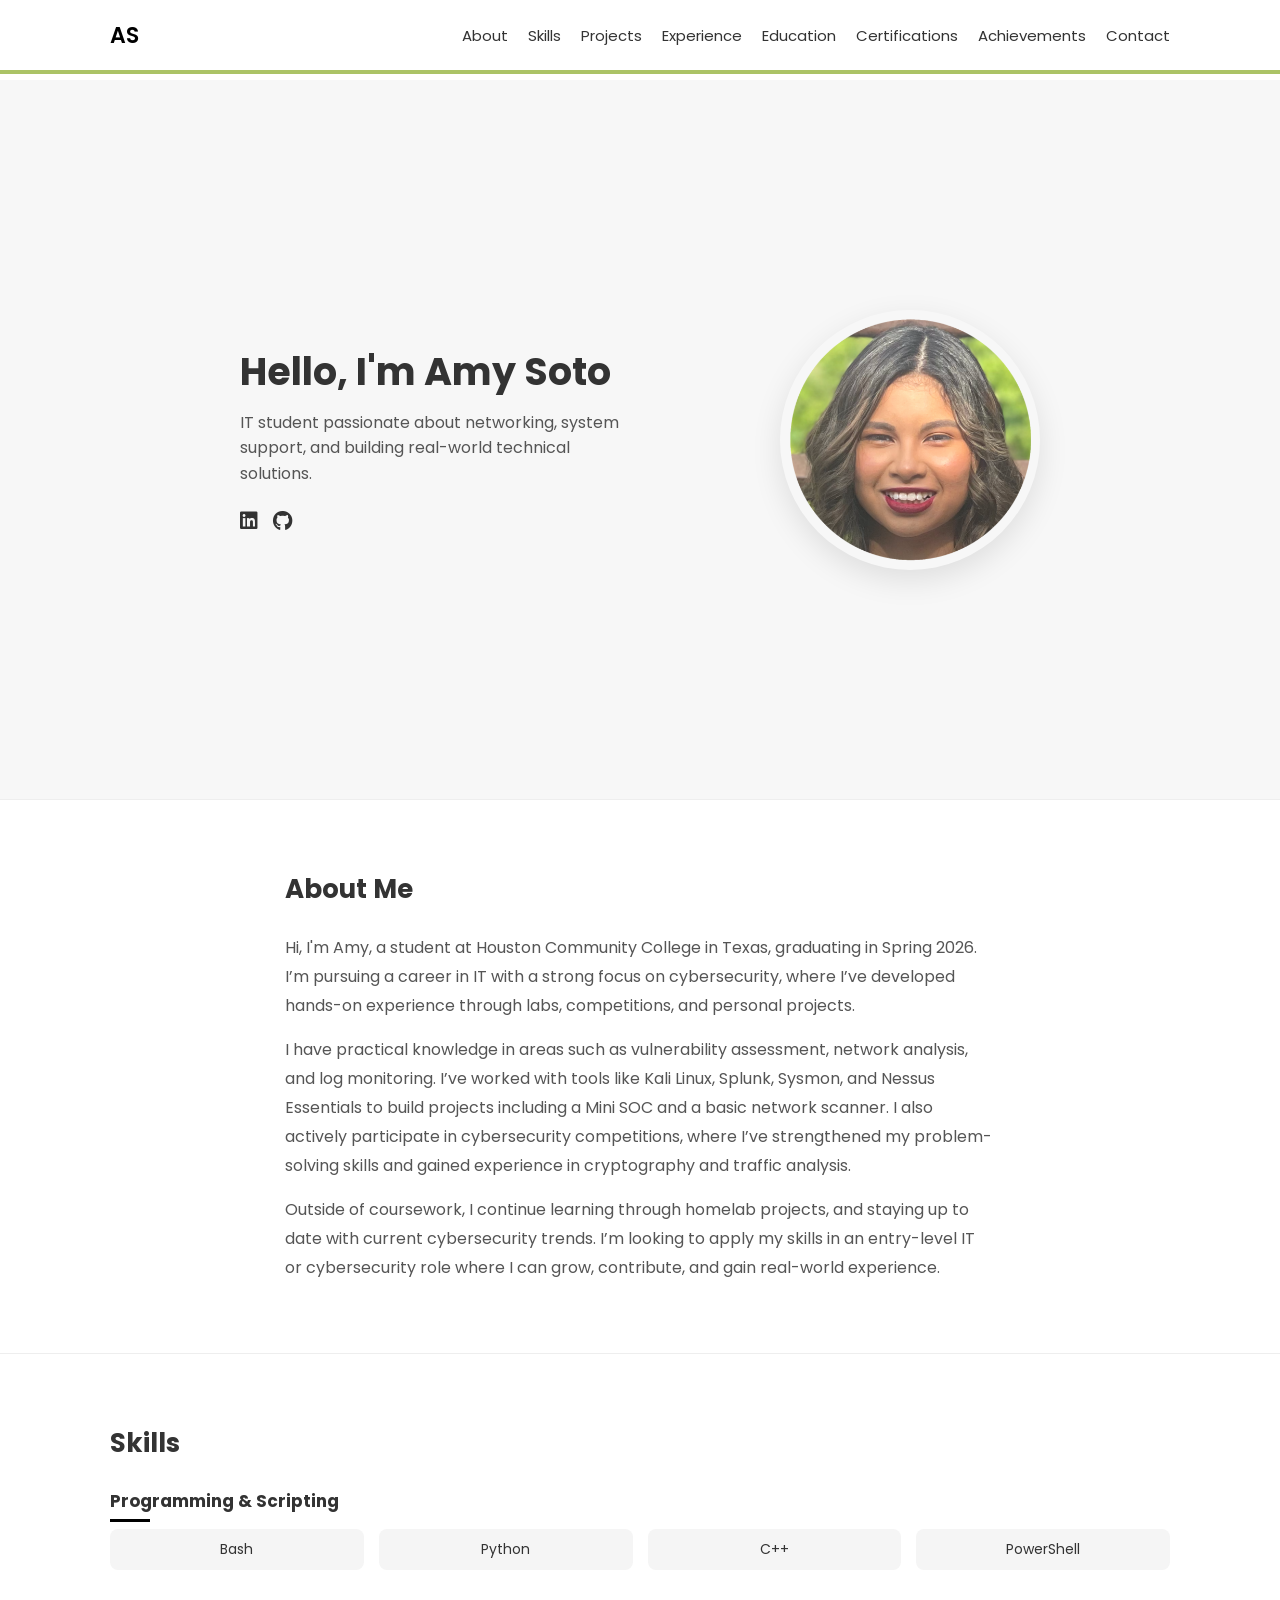
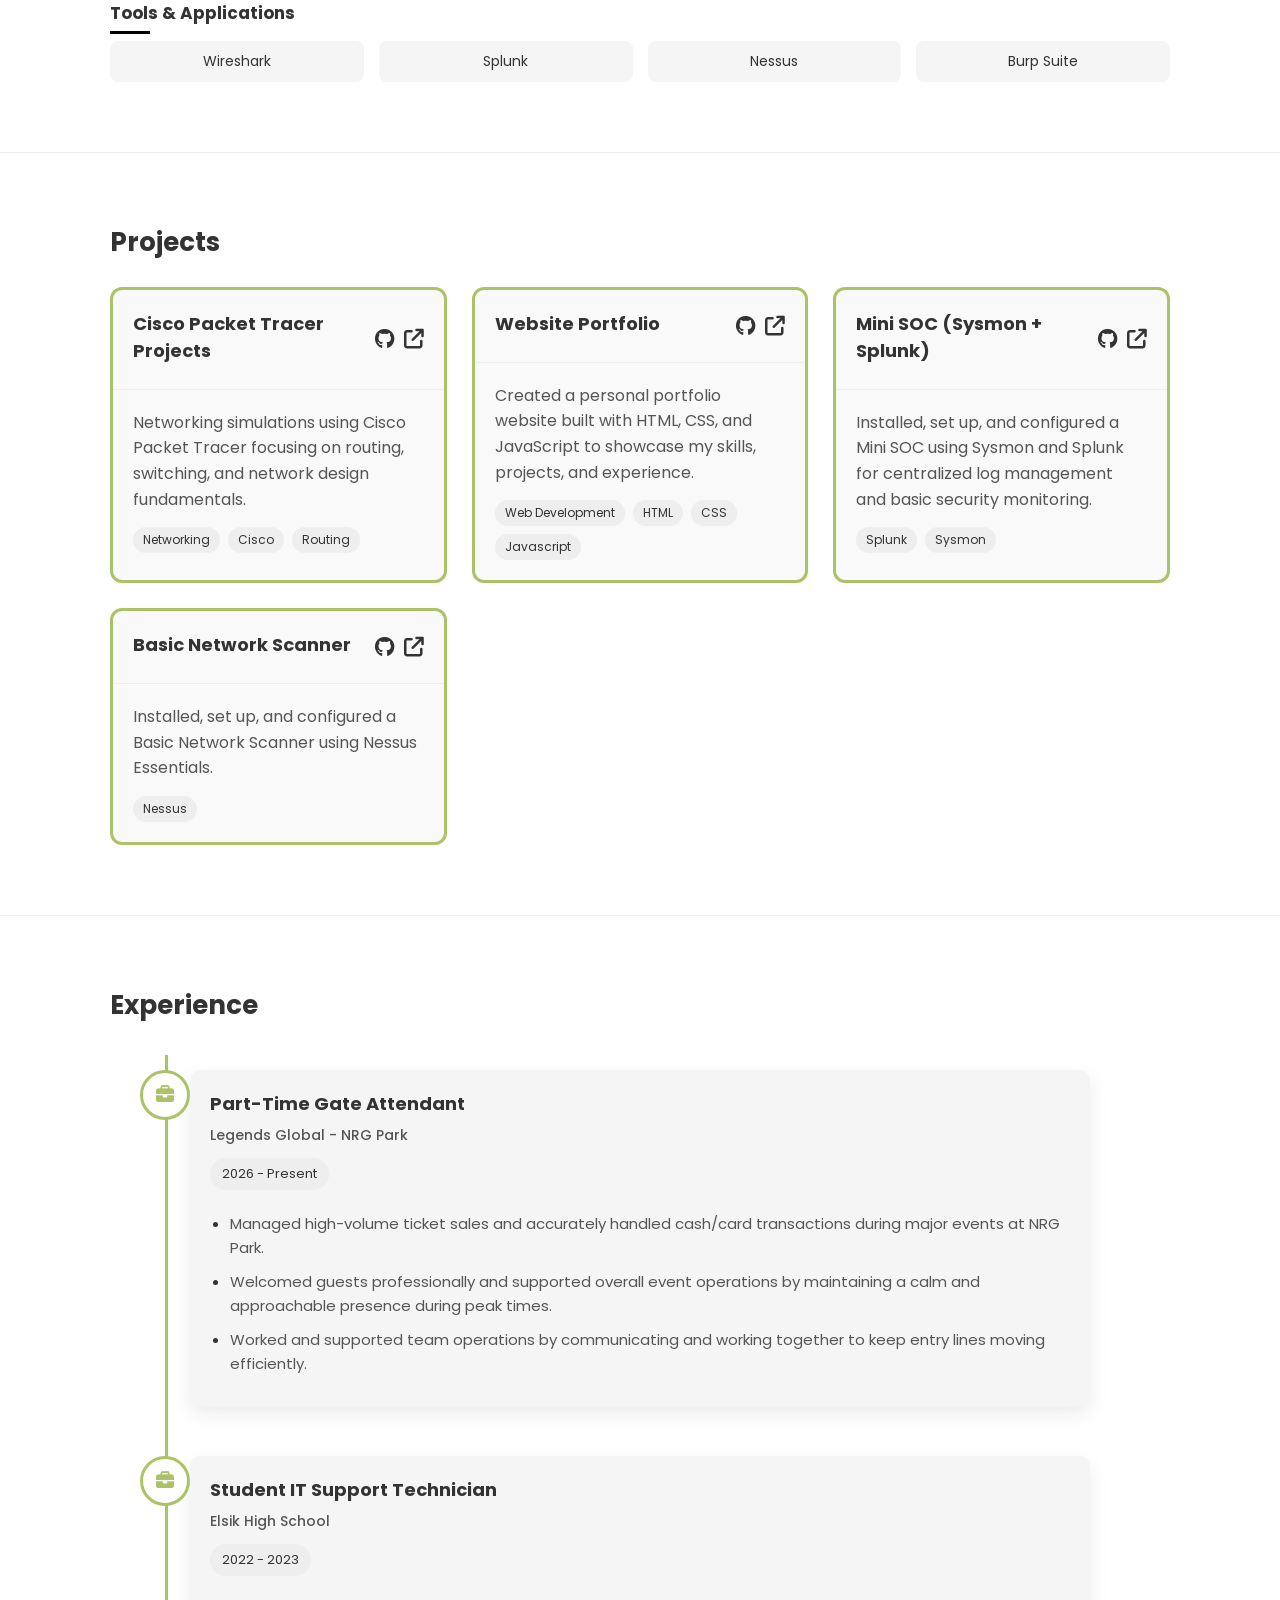
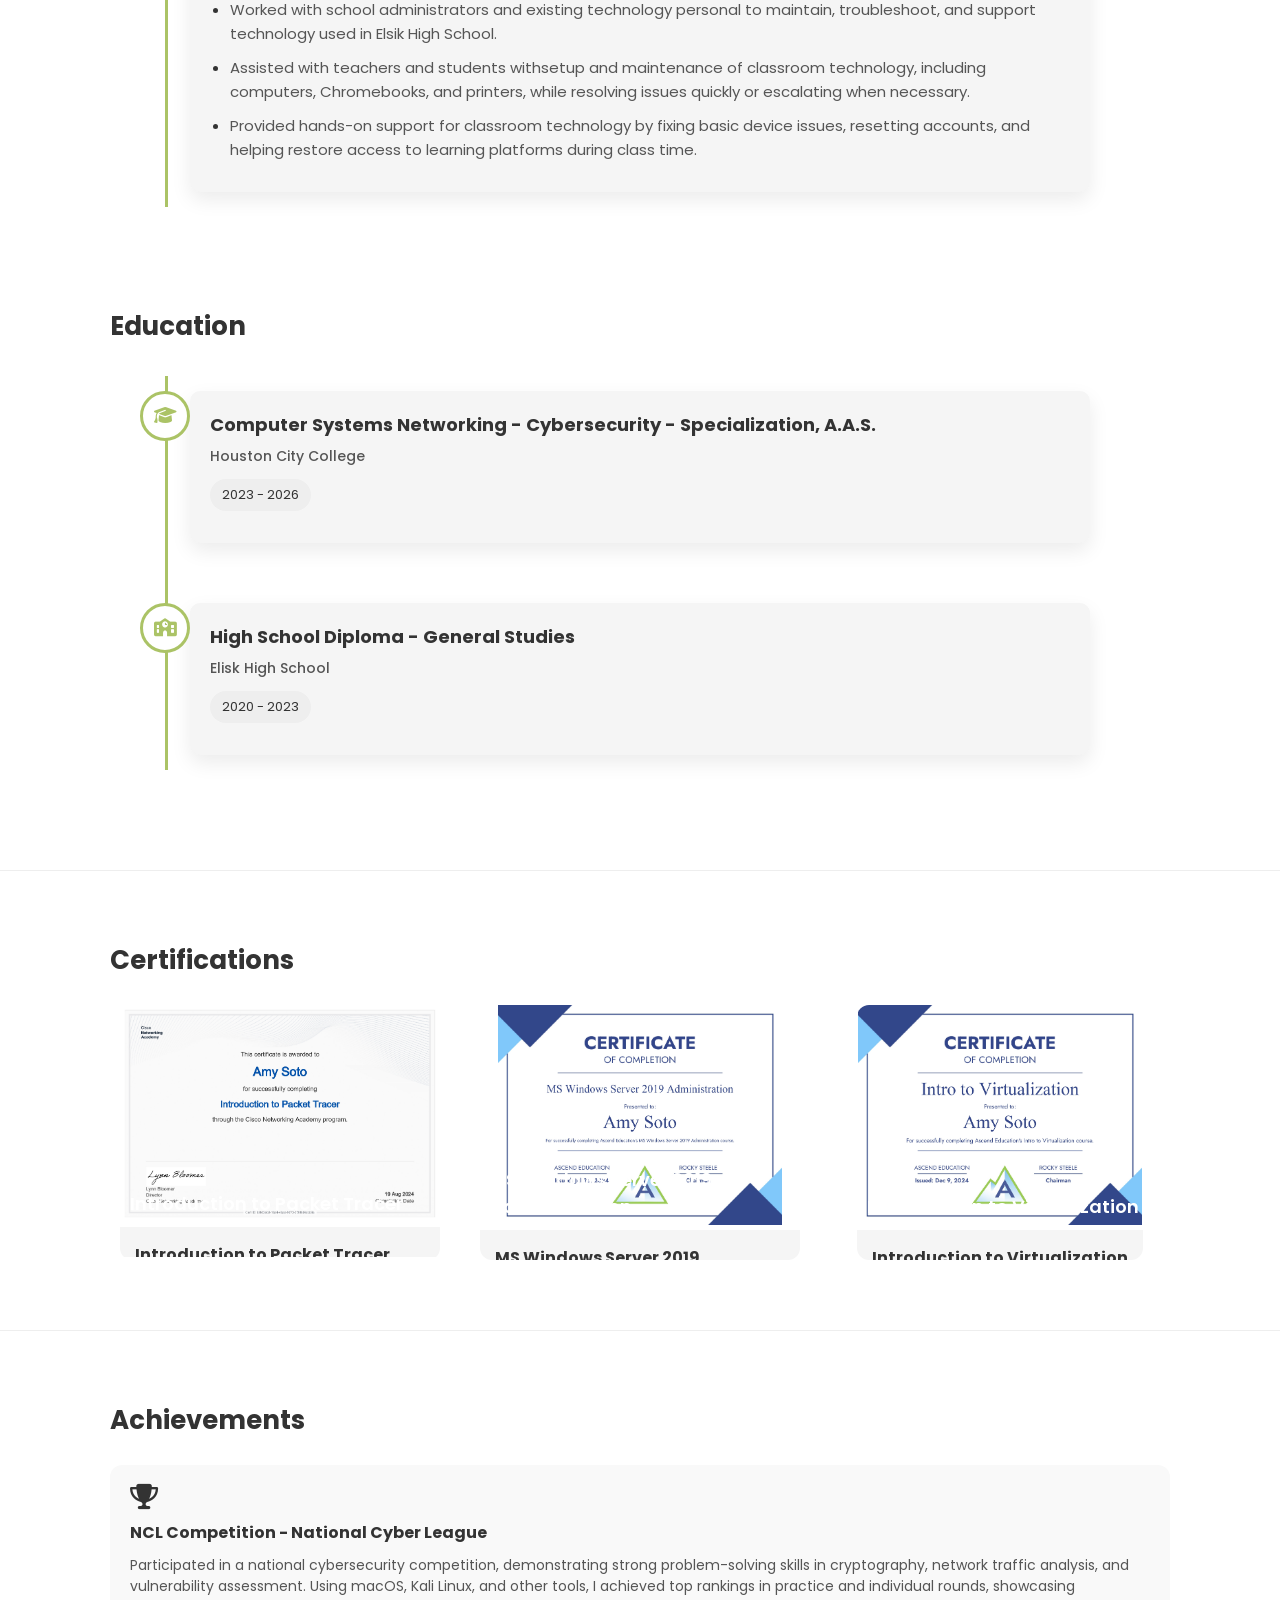
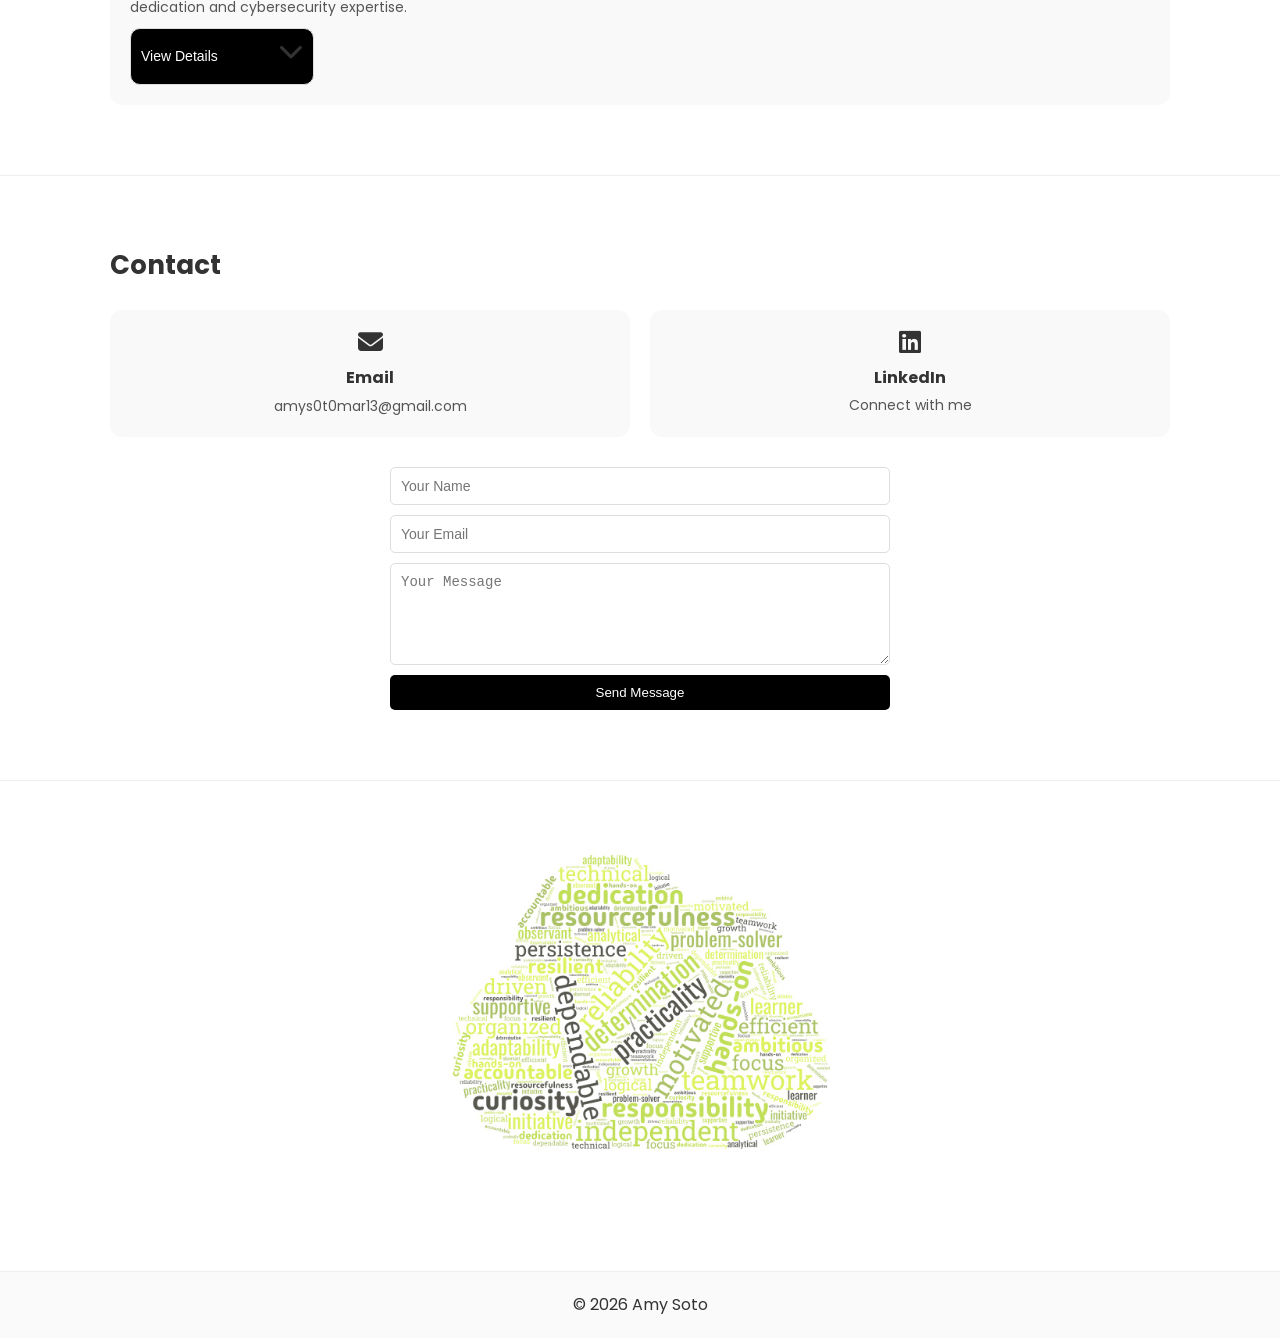
<file: index.html>
<!DOCTYPE html>
<html lang="en">
<head>
    <meta charset="UTF-8">
    <meta name="viewport" content="width=device-width, initial-scale=1.0">
    <title>Amy Soto | Portfolio</title>

    <!-- Fonts -->
    <link href="https://fonts.googleapis.com/css2?family=Poppins:wght@300;400;500;600;700&display=swap" rel="stylesheet">

    <!-- Icons -->
    <link rel="stylesheet" href="https://cdnjs.cloudflare.com/ajax/libs/font-awesome/6.5.0/css/all.min.css">

    <!-- CSS -->
    <link rel="stylesheet" href="styles.css">
</head>

<body>

<header>
    <div class="container nav-container">
        <a href="#home" class="logo">AS</a>

       <div class="menu-toggle">
            <span></span>
            <span></span>
            <span></span>
        </div>
 

        <nav class="nav-links">
            <a href="#about">About</a>
            <a href="#skills">Skills</a>
            <a href="#projects">Projects</a>
            <a href="#experience">Experience</a>
            <a href="#education">Education</a>
            <a href="#certifications">Certifications</a>
            <a href="#achievements">Achievements</a>
            <a href="#contact">Contact</a>
        </nav>
    </div>
</header>

<main>

<!-- HERO -->
<section id="home" class="section hero">
    <div class="container hero-container">

        <!-- LEFT SIDE -->
        <div class="hero-text">
            <h1>Hello, I'm Amy Soto</h1>
            <p>IT student passionate about networking, system support, and building real-world technical solutions.</p>

            <div class="social-icons">
                <a href="https://www.linkedin.com/in/amy-soto-631644289" target="_blank">
                    <i class="fab fa-linkedin"></i>
                </a>
                <a href="https://github.com/Eichmen" target="_blank">
                    <i class="fab fa-github"></i>
                </a>
            </div>
        </div>

        <!-- RIGHT SIDE -->
        <div class="hero-image">
            <img src="assets/Photo.png" alt="Amy Soto">
        </div>

    </div>
</section>

<!-- ABOUT -->
<section id="about" class="section">
    <div class="container">
        <div class="section-header">
            <h2>About Me</h2>
        </div>
        <p>
           Hi, I'm Amy, a student at Houston Community College in Texas, graduating in Spring 2026. I’m pursuing a career in IT with a strong focus on cybersecurity, where I’ve developed hands-on experience through labs, competitions, and personal projects.</p>
       <p> I have practical knowledge in areas such as vulnerability assessment, network analysis, and log monitoring. I’ve worked with tools like Kali Linux, Splunk, Sysmon, and Nessus Essentials to build projects including a Mini SOC and a basic network scanner. I also actively participate in cybersecurity competitions, where I’ve strengthened my problem-solving skills and gained experience in cryptography and traffic analysis.</p>
       <p> Outside of coursework, I continue learning through homelab projects, and staying up to date with current cybersecurity trends. I’m looking to apply my skills in an entry-level IT or cybersecurity role where I can grow, contribute, and gain real-world experience.</p>

    </div>
</section>

<!-- SKILLS -->
<section id="skills" class="section">
    <div class="container">

        <div class="section-header">
            <h2>Skills</h2>
        </div>

        <div class="skills-container">

            <div class="skill-category">
                <h3>Programming & Scripting</h3>
                <div class="skills-grid">
                    <div class="skill-item">Bash</div>
                    <div class="skill-item">Python</div>
                    <div class="skill-item">C++</div>
                    <div class="skill-item">PowerShell</div>
                </div>
            </div>

            <div class="skill-category">
                <h3>Tools & Applications</h3>
                <div class="skills-grid">
                    <div class="skill-item">Wireshark</div>
                    <div class="skill-item">Splunk</div>
                    <div class="skill-item">Nessus</div>
                    <div class="skill-item">Burp Suite</div>
                </div>
            </div>

        </div>
    </div>
</section>

<!-- PROJECTS -->
<section id="projects" class="section">
    <div class="container">

        <div class="section-header">
            <h2>Projects</h2>
        </div>

        <div class="projects-grid">

            <div class="project-card">

                <div class="project-header">
                    <h3>Cisco Packet Tracer Projects</h3>

                    <div class="project-links">
                        <a href="https://github.com/Eichmen/Cisco-Packet-Tracer---Projects.git" target="_blank">
                            <i class="fab fa-github"></i>
                        </a>

                        <a href="https://gitlab.com/Eichmen/Cisco-Packet-Tracer---Projects" target="_blank">
                            <i class="fas fa-arrow-up-right-from-square"></i>
                        </a>
                    </div>
                </div>

                <div class="project-body">
                    <p class="project-description">
                        Networking simulations using Cisco Packet Tracer focusing on routing, switching, and network design fundamentals.
                    </p>

                    <div class="project-tech">
                        <span>Networking</span>
                        <span>Cisco</span>
                        <span>Routing</span>
                    </div>
                </div>

            </div>

            <div class="project-card">

                <div class="project-header">
                    <h3>Website Portfolio</h3>

                    <div class="project-links">
                        <a href="https://github.com/Eichmen/Portfolio-v3.git" target="_blank">
                            <i class="fab fa-github"></i>
                        </a>

                        <a href="https://gitlab.com/Eichmen/Portfolio-v3" target="_blank">
                            <i class="fas fa-arrow-up-right-from-square"></i>
                        </a>
                    </div>
                </div>

                <div class="project-body">
                    <p class="project-description">
                       Created a personal portfolio website built with HTML, CSS, and JavaScript to showcase my skills, projects, and experience.
                    </p>

                    <div class="project-tech">
                        <span>Web Development</span>
                        <span>HTML</span>
                        <span>CSS</span>
                        <span>Javascript</span>
                    </div>
                </div>

            </div>
            <div class="project-card">
                 <div class="project-header">
                    <h3>Mini SOC (Sysmon + Splunk)</h3>

                    <div class="project-links">
                        <a href="https://github.com/Eichmen/Mini-SOC-Splunk-Sysmon-.git" target="_blank">
                            <i class="fab fa-github"></i>
                        </a>

                        <a href="https://github.com/Eichmen/Mini-SOC-Splunk-Sysmon-" target="_blank">
                            <i class="fas fa-arrow-up-right-from-square"></i>
                        </a>
                    </div>
                </div>

                <div class="project-body">
                    <p class="project-description">
                       Installed, set up, and configured a Mini SOC using Sysmon and Splunk for centralized log management and basic security monitoring.
                    </p>

                    <div class="project-tech">
                        <span>Splunk</span>
                        <span>Sysmon</span>
                    </div>

                 </div>  

            </div>

            <div class="project-card">
                 <div class="project-header">
                    <h3>Basic Network Scanner</h3>

                    <div class="project-links">
                        <a href="https://github.com/Eichmen/Basic-Network-Scanner-Nessus.git" target="_blank">
                            <i class="fab fa-github"></i>
                        </a>

                        <a href="https://github.com/Eichmen/Basic-Network-Scanner-Nessus" target="_blank">
                            <i class="fas fa-arrow-up-right-from-square"></i>
                        </a>
                    </div>
                </div>

                <div class="project-body">
                    <p class="project-description">
                       Installed, set up, and configured a Basic Network Scanner using Nessus Essentials.
                    </p>

                    <div class="project-tech">
                        <span>Nessus</span>
                    </div>

                 </div>  

            </div>
            


        </div>
    </div>
</section>

<!-- Experience -->
 <section id="experience" class="section">
    <div class="container">
        <div class="section-header">
            <h2>Experience</h2>
        </div>

        <div class="timeline">
            <div class="timeline-item">
                <div class="timeline-icon">
                    <i class="fas fa-briefcase"></i>
                </div>
                <div class="timeline-content">
                    <h3>Part-Time Gate Attendant</h3>
                    <h4>Legends Global - NRG Park</h4>
                    <span class="timeline-date">2026 - Present</span>
                    <ul class="experience-list">
                        <li>Managed high-volume ticket sales and accurately handled cash/card transactions during major events at NRG Park.</li>
                        <li>Welcomed guests professionally and supported overall event operations by maintaining a calm and approachable presence during peak times.</li>
                        <li>Worked and supported team operations by communicating and working together to keep entry lines moving efficiently.</li>
                    </ul>
                </div>
            </div>

            <div class="timeline-item">
                <div class="timeline-icon">
                    <i class="fas fa-briefcase"></i>
                </div>
                <div class="timeline-content">
                    <h3>Student IT Support Technician</h3>
                    <h4>Elsik High School</h4>
                    <span class="timeline-date">2022 - 2023</span>
                    <ul class="experience-list">
                      <li>Worked with school administrators and existing technology personal to maintain, troubleshoot, and support technology used in Elsik High School.</li>
                        <li>Assisted with teachers and students withsetup and maintenance of classroom technology, including computers, Chromebooks, and printers, while resolving issues quickly or escalating when necessary.  </li>
                        <li>Provided hands-on support for classroom technology by fixing basic device issues, resetting accounts, and helping restore access to learning platforms during class time.</li>
                    </ul>
                </div>
            </div>

        </div>

    </div>



<!-- EDUCATION -->

<section id="education" class="section">
    <div class="container">
        <div class="section-header">
            <h2>Education</h2>
        </div>      
    </div>
    <div class="timeline">
        <div class="timeline-item">
            <div class="timeline-icon">
             <i class="fas fa-graduation-cap"></i>
            </div>
            <div class="timeline-content">
                <h3>Computer Systems Networking - Cybersecurity - Specialization, A.A.S.</h3>
                <h4> Houston City College</h4>
                <span class="timeline-date"> 2023 - 2026</span>
            </div>
    </div>
    <div class="timeline">
        <div class="timeline-item">
            <div class="timeline-icon">
             <i class="fas fa-school"></i>
            </div>
            <div class="timeline-content">
                <h3>High School Diploma - General Studies</h3>
                <h4> Elisk High School</h4>
                <span class="timeline-date"> 2020 - 2023</span>
            </div>
    </div>


    </div>
</section>



<!-- Certifications -->

<section id="certifications" class="section">
    <div class="container">
        <div class="section-header">
            <h2>Certifications</h2>
        </div>

        <div class="cert-grid">
            <div class="cert-card">
                <div class="cert-image">
                    <img src="assets/packettracer.jpg" alt="Cisco Packet Tracer">
                    <h3 class="cert-overlay">Introduction to Packet Tracer</h3>
                </div>

                <div class="cert-content">
                    <h3>Introduction to Packet Tracer</h3>
                </div>
            </div>  

            
            <div class="cert-card">
                <div class="cert-image">
                    <img src="assets/MS Certificate (1)_page-0001.jpg" alt="MS Windows Server 2019 Administration">
                    <h3 class="cert-overlay">MS Windows Server 2019 Administration</h3>
                </div>

                <div class="cert-content">
                    <h3>MS Windows Server 2019 Administration</h3>
                </div>
            </div>

            <div class="cert-card">
                <div class="cert-image">
                    <img src="assets/Intro to virtualization_page-0001.jpg" alt="Introduction to Virtualization">
                    <h3 class="cert-overlay">Introduction to Virtualization</h3>
                </div>

                <div class="cert-content">
                    <h3>Introduction to Virtualization</h3>
                </div>
            </div>




            
            

        </div>
    </div>
</section>

<!-- ACHIEVEMENTS -->

<section id="achievements" class="section">
    <div class="container">
        <div class="section-header">
            <h2>Achievements</h2>
        </div>

    <div class="achievements-grid">

        <div class="achievement-card">
    <i class="fas fa-trophy"></i>

    <h3>NCL Competition - National Cyber League</h3>

    <p>
        Participated in a national cybersecurity competition, demonstrating strong problem-solving skills in cryptography, network traffic analysis, and vulnerability assessment. Using macOS, Kali Linux, and other tools, I achieved top rankings in practice and individual rounds, showcasing dedication and cybersecurity expertise.
    </p>

    <!-- TOGGLE BUTTON -->
    <button class="achievement-btn">
        View Details
        <i class="fas fa-chevron-down"></i>
    </button>

    <!-- COLLAPSIBLE CONTENT -->
    <div class="achievement-content">

        <div class="achievement-gallery">

            <div class="achievement-proof">
                <a href="assets/Practice Score Breakdown - NCL Spring 2026 Practice Game _ Cyber Skyline.pdf" target="_blank" class="pdf-link">
                    View Score Report
                </a>
                <span>Practice Game: 60th Global, 3rd HCC</span>
            </div>

            <div class="achievement-proof">
                <a href="assets/Individual Score Breakdown - NCL Spring 2026 Individual Game _ Cyber Skyline.pdf" target="_blank" class="pdf-link">
                    View Score Report
                </a>
                <span>Individual Game: 713th Global, 10th HCC</span>
            </div>

            <div class="achievement-proof">
                <a href="assets/Team Game.pdf"  target="_blank" class="pdf-link">
                    View Score Report
                    </a>
                <span>Team Game: 23rd Global, 1st HCC</span>
            </div>

        </div>
    </div>
    </div>
</div>
    
</section>

<!-- CONTACT -->

<section id="contact" class="section">
    <div class="container">

        <div class="section-header">
            <h2>Contact</h2>
        </div>

        <div class="contact-grid">

            <!-- EMAIL -->
            <div class="contact-card">
                <i class="fas fa-envelope"></i>
                <h3>Email</h3>
                <p>amys0t0mar13@gmail.com</p>
            </div>

            <!-- LINKEDIN -->
            <div class="contact-card">
                <i class="fab fa-linkedin"></i>
                <h3>LinkedIn</h3>
                <a href="https://www.linkedin.com/in/amy-soto-631644289" target="_blank">
                    Connect with me
                </a>
            </div>

        </div>

        <!-- FORM BELOW -->
        <form class="contact-form">
            <input type="text" placeholder="Your Name" required>
            <input type="email" placeholder="Your Email" required>
            <textarea placeholder="Your Message" rows="5" required></textarea>
            <button type="submit">Send Message</button>
        </form>

    </div>
</section>
     
<section>
     <div class="wordcloud-container">
            <img src="assets/wordcloud.jpg" alt="Word Cloud">
        </div>
 </section>

     

</main>
    

<footer>
    <p>© 2026 Amy Soto</p>
</footer>

<script src="script.js"></script>


</body>
</html>
</file>
<file: styles.css>
/* RESET */
* {
    margin: 0;
    padding: 0;
    box-sizing: border-box;
}

html {
    font-size: 62.5%;
    scroll-behavior: smooth;
}

body {
    font-family: 'Poppins', sans-serif;
    background: #ffffff;
    color: #333;
    padding-top: 80px;
}

/* CONTAINER */
.container {
    max-width: 1100px;
    margin: 0 auto;
    padding: 0 2rem;
}

/* HEADER */
header {
    position: fixed;
    top: 0;
    width: 100%;
    background: rgba(255,255,255,0.92);
    backdrop-filter: blur(10px);
    border-bottom: 4px solid #abc366;
    z-index: 1000;
}

.nav-container {
    display: flex;
    justify-content: space-between;
    align-items: center;
    height: 70px;
}

/* LOGO */
.logo {
    font-size: 2.2rem;
    font-weight: 600;
    text-decoration: none;
    color: black;
}

/* NAV */
.nav-links {
    display: flex;
    gap: 2rem;
    transition: transform 0.35s cubic-bezier(0.77, 0, 0.175, 1);
}

.nav-links a {
    font-size: 1.5rem;
    text-decoration: none;
    color: #333;
    position: relative;
    transition: 0.3s;
}

.nav-links a::after {
    content: "";
    position: absolute;
    width: 0%;
    height: 2px;
    bottom: -4px;
    left: 0;
    background: #abc366;
    transition: 0.3s;
}

.nav-links a:hover::after {
    width: 100%;
}

.social-icons {
    display: flex;
    gap: 1.5rem;
    margin-top: 2rem;
}

.social-icons a {
    font-size: 2rem;
    color: #333;
    transition: 0.3s ease;
    display: inline-block;
} 

.social-icons a:hover {
    color: #abc366;
    transform: scale(1.2);
}

.social-icons i {
    transition: 0.3s ease;
}


/* HAMBURGER */
.menu-toggle {
    display: none;
    flex-direction: column;
    gap: 5px;
    cursor: pointer;
}

.menu-toggle span {
    width: 25px;
    height: 3px;
    background: #abc366;
}

/* MOBILE */
@media (max-width: 768px) {

    .menu-toggle {
        display: flex;
        z-index: 1100; /* stays above menu */
    }

    .nav-links {
        position: fixed;
        top: 0;
        right: 0;
        height: 100vh;
        width: 70%;
        max-width: 300px;

        background: white;

        flex-direction: column;
        justify-content: center;
        align-items: center;
        gap: 2.5rem;

        transform: translateX(100%); /* hidden off screen */
        transition: transform 0.4s ease;

        box-shadow: -10px 0 30px rgba(0,0,0,0.1);
    }

    .nav-links.active {
        transform: translateX(0); /* slides in */
    }
}


/* SECTIONS */
.section {
    padding: 7rem 0;
    border-bottom: 1px solid #eee;
}

.section-header {
    margin-bottom: 2.5rem;
}

.section-header h2 {
    font-size: 2.6rem;
}

/* HERO */
.hero {
    min-height: 80vh;
    display: flex;
    align-items: center;
    background-color: #f7f7f7;
}

.hero h1 {
    font-size: 3.8rem;
    margin-bottom: 1rem;
}

.hero p {
    font-size: 1.6rem;
    max-width: 500px;
    color: #555;
}

/* HERO LAYOUT */
.hero-container {
    display: flex;
    align-items: center;
    justify-content: space-between;
    gap: 4rem;
}

/* TEXT SIDE */
.hero-text {
    flex: 1;
}

/* IMAGE SIDE */
.hero-image {
    flex: 1;
    display: flex;
    justify-content: flex-end;
}

.hero-image img {
    width: 260px;
    height: 260px;
    object-fit: cover;
    border-radius: 50%; /* makes it a circle */
    box-shadow: 0 10px 30px rgba(0,0,0,0.1);
}

/* TEXT */
p {
    font-size: 1.6rem;
    line-height: 1.6;
}

/* ABOUT ME */

/* ABOUT SECTION IMPROVEMENT */
#about .container {
    max-width: 750px; /* keeps text readable */
}

#about p {
    font-size: 1.6rem;
    line-height: 1.8;
    color: #555;
}

/* space between paragraphs */
#about p + p {
    margin-top: 1.6rem;
}

/* SKILLS */
.skills-container {
    display: grid;
    gap: 3rem;
}

.skill-category h3 {
    font-size: 1.7rem;
    margin-bottom: 1.5rem;
    position: relative;
}

.skill-category h3::after {
    content: "";
    width: 40px;
    height: 3px;
    background: black;
    position: absolute;
    left: 0;
    bottom: -8px;
}

.skills-grid {
    display: grid;
    grid-template-columns: repeat(auto-fit, minmax(120px, 1fr));
    gap: 1.5rem;
}

.skill-item {
    background: #f5f5f5;
    padding: 1rem;
    text-align: center;
    border-radius: 8px;
    font-size: 1.4rem;
    transition: 0.2s ease;
}

.skill-item:hover {
    transform: translateY(-4px);
    box-shadow: 0 8px 15px rgba(0,0,0,0.08);
}

/* PROJECTS */
.projects-grid {
    display: grid;
    grid-template-columns: repeat(auto-fill, minmax(320px, 1fr));
    gap: 2.5rem;
}

.project-card {
    background: #f9f9f9;
    border-radius: 12px;
    overflow: hidden;
    transition: 0.3s ease;
    display: flex;
    flex-direction: column;
    border: 3px solid #abc366;
}

.project-card:hover {
    transform: translateY(-8px);
    box-shadow: 0 15px 30px rgba(0,0,0,0.1);
}

.project-header h3 {
    font-size: 1.8rem;
    margin-bottom: 0.5rem;
}

.project-header {
    padding: 2rem;
    display: flex;
    justify-content: space-between;
    align-items: center;
    border-bottom: 1px solid #eee;
}

.project-links {
    display: flex;
    gap: 1rem;
}

.project-links a {
    font-size: 2rem;
    color: #333;
    transition: 0.3s ease;
}

.project-links a:hover {
    color: #abc366;
    transform: scale(1.2);
}

.project-body {
    padding: 2rem;
}

.project-description {
    margin-bottom: 1.5rem;
    color: #555;
}

.project-tech {
    display: flex;
    flex-wrap: wrap;
    gap: 0.8rem;
}

.project-tech span {
    background: #eee;
    padding: 0.4rem 1rem;
    border-radius: 20px;
    font-size: 1.2rem;
}

/* EXPERIENCE */

.experience-list {
    margin-top: 1rem;
    padding-left: 1.5rem;
    font-size: 1.5rem;
    color: #555;
    line-height: 1.6;
}

.experience-list li {
    margin-bottom: 0.6rem;
}

/* EDUCATION */

.timeline {
    position: relative;
    max-width: 1000px;
    margin: 3rem auto;
}

.timeline::after {
    content: '';
    position: absolute;
    width: 3px;
    background-color: #abc366;
    top: 0;
    bottom: 0;
    left: 25px;
}

.timeline-item {
    padding: 15px 50px;
    position: relative;
    margin-bottom: 2rem;
}

.timeline-icon {
    position: absolute;
    width: 50px;
    height: 50px;
    left: 0;
    background-color: #fff;
    border: 3px solid #abc366;
    border-radius: 50%;
    z-index: 1;
    display: flex;
    align-items: center;
    justify-content: center;
}

.timeline-icon i {
    color: #abc366;
    font-size: 1.8rem;
}

.timeline-content {
    padding: 2rem;
    background-color: #f5f5f5;
    border-radius: 10px;
    box-shadow: 0 8px 20px rgba(0,0,0,0.08);
    transition: 0.3s ease;
}

.timeline-content:hover {
    transform: translateY(-6px);
    box-shadow: 0 15px 30px -10px rgba(0, 0, 0, 0.15);
}

.timeline-content h3 {
    font-size: 1.8rem;
    margin-bottom: 8px;
}

.timeline-content h4 {
    font-size: 1.4rem;
    margin-bottom: 12px;
    font-weight: 500;
    color: #555;
}

.timeline-date {
    display: inline-block;
    padding: 6px 12px;
    background-color: #eee;
    color: #333;
    border-radius: 20px;
    font-size: 1.3rem;
    margin-bottom: 1.2rem;
}

.timeline-content ul {
    list-style-type: disc;
    padding-left: 20px;
    color: #555;
}

.timeline-content ul li {
    margin-bottom: 10px;
}

.timeline-content ul li::marker {
    color: #333;
}

.timeline-content p {
    color: #555;
}


/* CERT GRID */
.cert-grid {
    display: grid;
    grid-template-columns: repeat(auto-fit, minmax(280px, 1fr));
    gap: 2rem;
}

/* CARD */
.cert-card {
    border-radius: 12px;
    overflow: hidden;
    transition: 0.3s ease;
    max-width: 320px;   /* controls card width */
    margin: 0 auto;     /* centers it nicely */
    cursor: pointer;
     will-change: transform;

}

/* IMAGE */
.cert-image {
    position: relative;
    overflow: hidden;
}

.cert-image img {
    width: 100%;
    max-height: 220px;  /* controls size */
    object-fit: contain; /* ensures nothing gets cut */
    transition: transform 0.4s ease, filter 0.4s ease;
}

/* HOVER IMAGE EFFECT */
.cert-card:hover .cert-image img {
    filter: brightness(1);
    transform: scale(1.05);
}

/* OVERLAY TITLE */
.cert-overlay {
    position: absolute;
    bottom: 10px;
    left: 10px;
    font-size: 1.8rem;
    color: white;
    font-weight: 600;
    transition: 0.3s;
}

.cert-card:hover .cert-overlay {
    opacity: 0;
}

/* CONTENT */
.cert-content {
    padding: 1.5rem;
    background: #f5f5f5;

    max-height: 0;
    overflow: hidden;
    transition: max-height 0.4s ease;
}

/* EXPAND */
.cert-card:hover .cert-content {
    max-height: 150px;
}

.cert-content h3 {
    font-size: 1.6rem;
}

.cert-content p {
    font-size: 1.4rem;
    color: #555;
}

/* ACHIEVEMENTS */

.achievements-grid {
    display: grid;
    grid-template-columns: repeat(auto-fit, minmax(280px, 1fr));
    gap: 2rem;
}

/* CARD */
.achievement-card {
    border-radius: 12px;
    overflow: hidden;
    background: #f9f9f9;
    padding: 2rem;
    transition: 0.3s ease;
}

/* HOVER EFFECT */
.achievement-card:hover {
    transform: translateY(-6px);
    box-shadow: 0 10px 25px rgba(0,0,0,0.1);
}

/* ICON */
.achievement-card i {
    font-size: 2.5rem;
    margin-bottom: 1rem;
    color: #333;
    display: block;
}

/* TITLE */
.achievement-card h3 {
    font-size: 1.6rem;
    margin-bottom: 1rem;
}

/* DESCRIPTION */
.achievement-card p {
    font-size: 1.4rem;
    color: #555;
    margin-bottom: 1rem;
    line-height: 1.5;
}

/* TOGGLE BUTTON */
.achievement-btn {
    width: 18%;
    margin-top: 1rem;
    padding: 1 rem, 1.2rem;
    background: black;
    border: 1px solid #ddd;
    border-radius: 10px;
    cursor: pointer;
    font-size: 1.4rem;
    font-weight: 500;
    display: flex;
    justify-content: space-between;
    align-items: center;
    transition: all 0.3s ease;
}

.achievement-btn:hover {
    background: #e2e2e2;
     border-color: #bbb;
    transform: translateY(-2px);
    box-shadow: 0 6px 15px rgba(0,0,0,0.08);
}

/* COLLAPSIBLE CONTENT */
.achievement-content {
    max-height: 0;
    overflow: hidden;
    opacity: 0;
    transition: all 0.4s ease;
    margin-top: 0;
}

/* OPEN STATE */
.achievement-card.active .achievement-content {
    max-height: 500px;
    opacity: 1;
    margin-top: 1rem;
}

/* ARROW ROTATION */
.achievement-btn i {
    transition: 0.3s ease;
}

.achievement-card.active .achievement-btn i {
    transform: rotate(180deg);
}

/* IMAGE GRID (PROOF SECTION) */
.achievement-gallery {
    display: grid;
    grid-template-columns: 1fr 1fr;
    gap: 1rem;
    margin-top: 1rem;
}

/* IMAGE ITEM */
.achievement-proof {
    text-align: center;
}

.achievement-proof img {
    width: 100%;
    height: 100px;
    object-fit: cover;
    border-radius: 8px;
    transition: 0.3s ease;
    cursor: pointer;
}

.achievement-proof img:hover {
    transform: scale(1.05);
}

/* CAPTION */
.achievement-proof span {
    display: block;
    margin-top: 0.5rem;
    font-size: 1.2rem;
    color: #555;
}

.pdf-link {
    display: inline-block;
    padding: 0.6rem 1rem;
    background: #eee;
    border-radius: 6px;
    font-size: 1.3rem;
    text-decoration: none;
    color: #333;
    transition: 0.3s ease;
}

.pdf-link:hover {
    background: #ddd;
}

/* CONTACT */

/* GRID */
.contact-grid {
    display: grid;
    grid-template-columns: repeat(auto-fit, minmax(220px, 1fr));
    gap: 2rem;
    margin-bottom: 3rem;
}

/* CARD */
.contact-card {
    background: #f9f9f9;
    padding: 2rem;
    border-radius: 12px;
    text-align: center;
    transition: 0.3s ease;
}

.contact-card:hover {
    transform: translateY(-5px);
    box-shadow: 0 10px 25px rgba(0,0,0,0.1);
}

/* ICON */
.contact-card i {
    font-size: 2.5rem;
    margin-bottom: 1rem;
}

/* TITLE */
.contact-card h3 {
    font-size: 1.6rem;
    margin-bottom: 0.5rem;
}

/* TEXT */
.contact-card p,
.contact-card a {
    font-size: 1.4rem;
    color: #555;
    text-decoration: none;
}

/* FORM CENTERED */
.contact-form {
    max-width: 500px;
    margin: 0 auto;
}



/* FORM */
form {
    display: flex;
    flex-direction: column;
    max-width: 400px;
}

input, textarea {
    padding: 1rem;
    margin-bottom: 1rem;
    border: 1px solid #ddd;
    border-radius: 5px;
    font-size: 1.4rem;
}

button {
    padding: 1rem;
    background: black;
    color: white;
    border: none;
    border-radius: 5px;
    cursor: pointer;
    transition: 0.3s ease;
}

button:hover {
    background: #333;
}

/* WORD CLOUD */

.wordcloud-container {
    display: flex;
    justify-content: center;
    align-items: center;
    margin-top: 2rem;
}

.wordcloud-container img {
    width: 100%;
    max-width: 400px;   /* controls size */
    border-radius: 12px;
}

/* FOOTER */
footer {
    text-align: center;
    padding: 2rem;
    font-size: 1.3rem;
    background: #fafafa;
}
</file>
